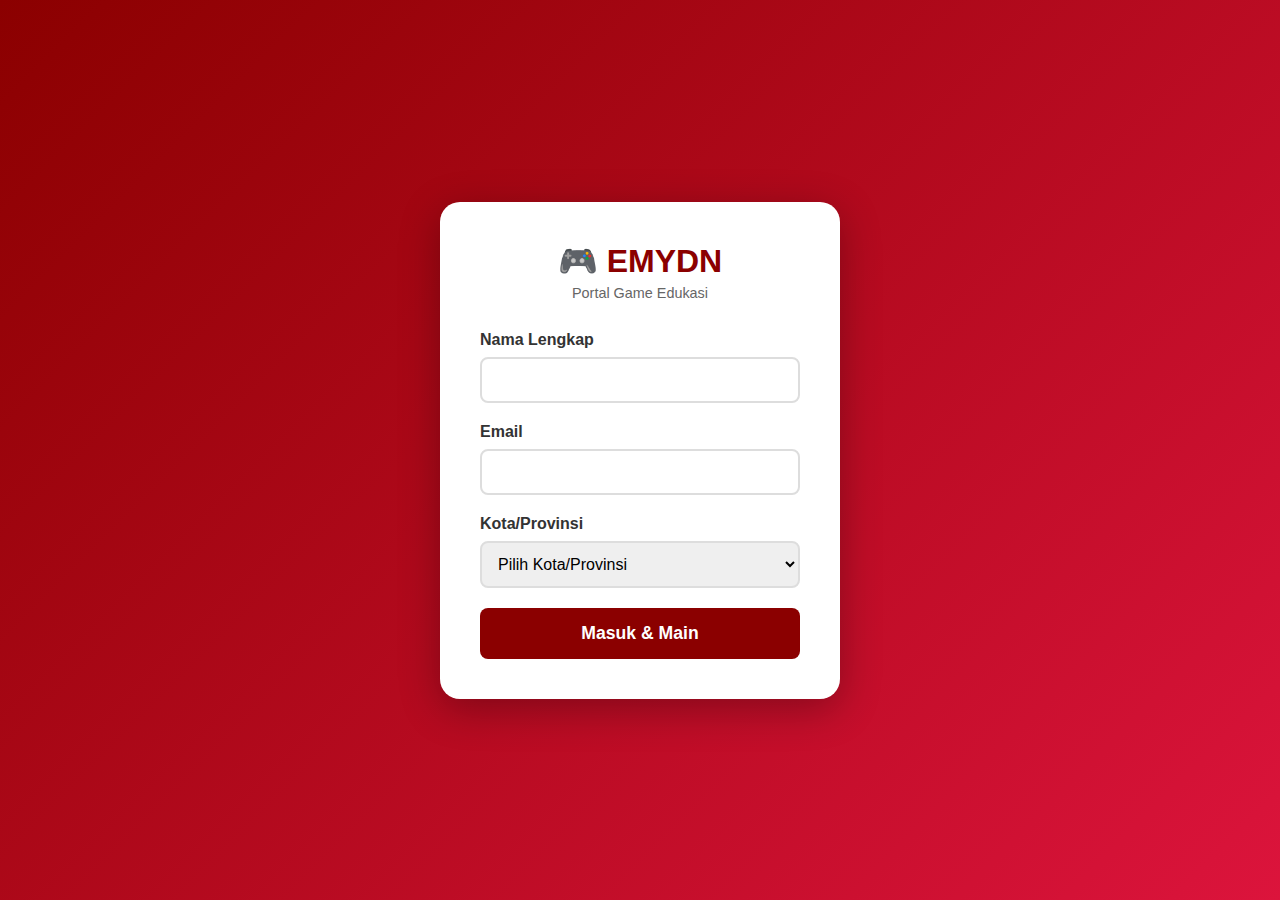
<file: emydn-games/index.html>
<!DOCTYPE html>
<html lang="id">
<head>
    <meta charset="UTF-8">
    <meta name="viewport" content="width=device-width, initial-scale=1.0">
    <meta name="description" content="Masuk ke EMYDN EduGames: main game edukasi seperti Tebak Kata, Susun Huruf, dan Tebak Lokasi. Gratis dan ramah anak.">
    <meta name="robots" content="index, follow">
    <meta name="keywords" content="Game Edukasi, EMYDN Games, Tebak Kata, Susun Huruf, Tebak Lokasi, permainan edukasi, game pendidikan, bermain sambil belajar">
    <link rel="canonical" href="https://www.emydngroup.my.id/emydn-games/">
    <meta property="og:type" content="website">
    <meta property="og:title" content="Login - EMYDN EduGames">
    <meta property="og:description" content="Masuk dan mulai main game edukasi EMYDN: Tebak Kata, Susun Huruf, Tebak Lokasi.">
    <meta property="og:url" content="https://www.emydngroup.my.id/emydn-games/">
    <meta property="og:image" content="https://images.unsplash.com/photo-1550745165-9bc0b252726f?w=1200&q=80">
    <meta name="twitter:card" content="summary_large_image">
    <meta name="twitter:title" content="Login - EMYDN EduGames">
    <meta name="twitter:description" content="Masuk dan mulai main game edukasi EMYDN: Tebak Kata, Susun Huruf, Tebak Lokasi.">
    <meta name="twitter:image" content="https://images.unsplash.com/photo-1550745165-9bc0b252726f?w=1200&q=80">
    <script type="application/ld+json">
    {
      "@context": "https://schema.org",
      "@type": "WebSite",
      "name": "EMYDN EduGames",
      "url": "https://www.emydngroup.my.id/emydn-games/"
    }
    </script>
    <title>Login - Emydn EduGames</title>
    <style>
        * {
            margin: 0;
            padding: 0;
            box-sizing: border-box;
        }
        body {
            font-family: 'Segoe UI', Tahoma, Geneva, Verdana, sans-serif;
            background: linear-gradient(135deg, #8B0000, #DC143C);
            min-height: 100vh;
            display: flex;
            justify-content: center;
            align-items: center;
            padding: 20px;
        }
        .container {
            background: white;
            padding: 40px;
            border-radius: 20px;
            box-shadow: 0 10px 40px rgba(0,0,0,0.3);
            max-width: 400px;
            width: 100%;
        }
        .logo {
            text-align: center;
            margin-bottom: 30px;
        }
        .logo h1 {
            color: #8B0000;
            font-size: 2em;
            margin-bottom: 5px;
        }
        .logo p {
            color: #666;
            font-size: 0.9em;
        }
        .form-group {
            margin-bottom: 20px;
        }
        label {
            display: block;
            margin-bottom: 8px;
            color: #333;
            font-weight: 600;
        }
        input, select {
            width: 100%;
            padding: 12px;
            border: 2px solid #ddd;
            border-radius: 8px;
            font-size: 1em;
            transition: border 0.3s;
        }
        input:focus, select:focus {
            outline: none;
            border-color: #8B0000;
        }
        .btn {
            width: 100%;
            padding: 15px;
            background: #8B0000;
            color: white;
            border: none;
            border-radius: 8px;
            font-size: 1.1em;
            font-weight: 600;
            cursor: pointer;
            transition: background 0.3s;
        }
        .btn:hover {
            background: #DC143C;
        }
        .error {
            color: #DC143C;
            font-size: 0.85em;
            margin-top: 5px;
            display: none;
        }
    </style>
</head>
<body>
    <div class="container">
        <div class="logo">
            <h1>🎮 EMYDN</h1>
            <p>Portal Game Edukasi</p>
        </div>
        <form id="loginForm">
            <div class="form-group">
                <label for="nama">Nama Lengkap</label>
                <input type="text" id="nama" required>
                <span class="error" id="namaError">Nama harus diisi</span>
            </div>
            <div class="form-group">
                <label for="email">Email</label>
                <input type="email" id="email" required>
                <span class="error" id="emailError">Email tidak valid</span>
            </div>
            <div class="form-group">
                <label for="kota">Kota/Provinsi</label>
                <select id="kota" required>
                    <option value="">Pilih Kota/Provinsi</option>
                    <option value="Jakarta Raya">Jakarta Raya</option>
                    <option value="Jawa Barat">Jawa Barat</option>
                    <option value="Jawa Tengah">Jawa Tengah</option>
                    <option value="Jawa Timur">Jawa Timur</option>
                    <option value="Banten">Banten</option>
                    <option value="Yogyakarta">Yogyakarta</option>
                    <option value="Bali">Bali</option>
                    <option value="Sumatera Utara">Sumatera Utara</option>
                    <option value="Sumatera Barat">Sumatera Barat</option>
                    <option value="Sumatera Selatan">Sumatera Selatan</option>
                    <option value="Kalimantan Timur">Kalimantan Timur</option>
                    <option value="Sulawesi Selatan">Sulawesi Selatan</option>
                </select>
                <span class="error" id="kotaError">Kota harus dipilih</span>
            </div>
            <button type="submit" class="btn">Masuk & Main</button>
        </form>
    </div>

    <script>
        // Inisialisasi data soal jika belum ada
        if (!localStorage.getItem('soalTebakKata')) {
            const soalTebakKata = [
                { clue: "Ibukota Indonesia", answer: "Jakarta", level: "mudah" },
                { clue: "Lambang negara Indonesia", answer: "Garuda", level: "mudah" },
                { clue: "Presiden pertama Indonesia", answer: "Soekarno", level: "mudah" },
                { clue: "Bahasa pemrograman untuk web", answer: "JavaScript", level: "sedang" },
                { clue: "Planet terdekat dengan matahari", answer: "Merkurius", level: "sedang" },
                { clue: "Hewan tercepat di darat", answer: "Cheetah", level: "sedang" },
                { clue: "Sungai terpanjang di dunia", answer: "Amazon", level: "sulit" },
                { clue: "Penemu lampu pijar", answer: "Edison", level: "sulit" },
                { clue: "Gunung tertinggi di Indonesia", answer: "Puncak Jaya", level: "sulit" },
                { clue: "Ibu kota Jepang", answer: "Tokyo", level: "mudah" },
                { clue: "Alat musik tradisional Jawa Barat", answer: "Angklung", level: "sedang" },
                { clue: "Benua terbesar di dunia", answer: "Asia", level: "mudah" },
                { clue: "Gas yang diperlukan tumbuhan untuk fotosintesis", answer: "Karbondioksida", level: "sulit" },
                { clue: "Penulis novel Laskar Pelangi", answer: "Andrea Hirata", level: "sulit" },
                { clue: "Satelit alami bumi", answer: "Bulan", level: "mudah" },
                { clue: "Ibukota Perancis", answer: "Paris", level: "mudah" },
                { clue: "Pahlawan yang dijuluki Bapak Proklamator", answer: "Soekarno", level: "sedang" },
                { clue: "Organ tubuh yang memompa darah", answer: "Jantung", level: "mudah" },
                { clue: "Mata uang negara Jepang", answer: "Yen", level: "sedang" },
                { clue: "Nama lain untuk burung hantu", answer: "Kukuk", level: "sulit" }
            ];
            localStorage.setItem('soalTebakKata', JSON.stringify(soalTebakKata));
        }

        if (!localStorage.getItem('soalSusunHuruf')) {
            const soalSusunHuruf = [
                { answer: "Merah", level: "mudah" },
                { answer: "Putih", level: "mudah" },
                { answer: "Biru", level: "mudah" },
                { answer: "Kuning", level: "mudah" },
                { answer: "Hijau", level: "mudah" },
                { answer: "Sekolah", level: "sedang" },
                { answer: "Rumah", level: "mudah" },
                { answer: "Komputer", level: "sedang" },
                { answer: "Pendidikan", level: "sulit" },
                { answer: "Keluarga", level: "sedang" },
                { answer: "Pancasila", level: "sulit" },
                { answer: "Merdeka", level: "sedang" },
                { answer: "Prestasi", level: "sulit" },
                { answer: "Teknologi", level: "sulit" },
                { answer: "Budaya", level: "sedang" },
                { answer: "Makanan", level: "sedang" },
                { answer: "Kesehatan", level: "sulit" },
                { answer: "Olahraga", level: "sedang" },
                { answer: "Persahabatan", level: "sulit" },
                { answer: "Kreativitas", level: "sulit" }
            ];
            localStorage.setItem('soalSusunHuruf', JSON.stringify(soalSusunHuruf));
        }

        if (!localStorage.getItem('soalTebakLokasi')) {
            const soalTebakLokasi = [
                { clue: "Ibukota Jawa Barat", options: ["Surabaya", "Bandung", "Medan"], answer: "Bandung", level: "sedang" },
                { clue: "Ibukota Jawa Timur", options: ["Surabaya", "Semarang", "Jakarta"], answer: "Surabaya", level: "sedang" },
                { clue: "Kota Gudeg", options: ["Yogyakarta", "Solo", "Bandung"], answer: "Yogyakarta", level: "mudah" },
                { clue: "Ibukota Sumatera Utara", options: ["Medan", "Padang", "Palembang"], answer: "Medan", level: "mudah" },
                { clue: "Pulau seribu candi", options: ["Jawa", "Bali", "Sumatera"], answer: "Jawa", level: "sedang" },
                { clue: "Provinsi dengan Danau Toba", options: ["Sumatera Utara", "Sumatera Barat", "Riau"], answer: "Sumatera Utara", level: "sedang" },
                { clue: "Kota Pahlawan", options: ["Surabaya", "Bandung", "Jakarta"], answer: "Surabaya", level: "mudah" },
                { clue: "Ibukota Bali", options: ["Denpasar", "Singaraja", "Ubud"], answer: "Denpasar", level: "mudah" },
                { clue: "Kota Paris Van Java", options: ["Bandung", "Jakarta", "Surabaya"], answer: "Bandung", level: "mudah" },
                { clue: "Provinsi dengan Raja Ampat", options: ["Papua Barat", "Maluku", "Sulawesi"], answer: "Papua Barat", level: "sulit" },
                { clue: "Ibukota Sulawesi Selatan", options: ["Makassar", "Manado", "Palu"], answer: "Makassar", level: "sedang" },
                { clue: "Kota tempat Candi Borobudur", options: ["Magelang", "Yogyakarta", "Solo"], answer: "Magelang", level: "sulit" },
                { clue: "Ibukota Kalimantan Timur", options: ["Samarinda", "Balikpapan", "Pontianak"], answer: "Samarinda", level: "sulit" },
                { clue: "Provinsi dengan Danau Maninjau", options: ["Sumatera Barat", "Sumatera Utara", "Jambi"], answer: "Sumatera Barat", level: "sulit" },
                { clue: "Kota Kembang", options: ["Bandung", "Malang", "Bogor"], answer: "Bandung", level: "mudah" },
                { clue: "Ibukota Lampung", options: ["Bandar Lampung", "Metro", "Pringsewu"], answer: "Bandar Lampung", level: "sedang" },
                { clue: "Pulau dengan Komodo", options: ["Nusa Tenggara Timur", "Bali", "Sulawesi"], answer: "Nusa Tenggara Timur", level: "sulit" },
                { clue: "Ibukota Aceh", options: ["Banda Aceh", "Lhokseumawe", "Sabang"], answer: "Banda Aceh", level: "sedang" },
                { clue: "Kota Apel", options: ["Malang", "Batu", "Kediri"], answer: "Malang", level: "sedang" },
                { clue: "Provinsi paling timur Indonesia", options: ["Papua", "Maluku", "Sulawesi"], answer: "Papua", level: "sedang" }
            ];
            localStorage.setItem('soalTebakLokasi', JSON.stringify(soalTebakLokasi));
        }

        // Cek dan reset mingguan (setiap Sabtu)
        const today = new Date();
        const lastReset = localStorage.getItem('lastWeeklyReset');
        if (!lastReset || isNewWeek(new Date(lastReset), today)) {
            localStorage.setItem('lastWeeklyReset', today.toISOString());
        }

        // Cek dan reset bulanan leaderboard
        const lastMonthlyReset = localStorage.getItem('lastMonthlyReset');
        if (!lastMonthlyReset || isNewMonth(new Date(lastMonthlyReset), today)) {
            localStorage.removeItem('leaderboard');
            localStorage.setItem('lastMonthlyReset', today.toISOString());
        }

        function isNewWeek(lastDate, currentDate) {
            const daysSince = Math.floor((currentDate - lastDate) / (1000 * 60 * 60 * 24));
            return daysSince >= 7;
        }

        function isNewMonth(lastDate, currentDate) {
            return lastDate.getMonth() !== currentDate.getMonth() || 
                   lastDate.getFullYear() !== currentDate.getFullYear();
        }

        document.getElementById('loginForm').addEventListener('submit', function(e) {
            e.preventDefault();
            
            const nama = document.getElementById('nama').value.trim();
            const email = document.getElementById('email').value.trim();
            const kota = document.getElementById('kota').value;

            if (!nama || !email || !kota) {
                alert('Semua field harus diisi!');
                return;
            }

            const userData = { nama, email, kota };
            localStorage.setItem('currentUser', JSON.stringify(userData));
            
            window.location.href = 'menu.html';
        });
    </script>
</body>
</html>
</file>
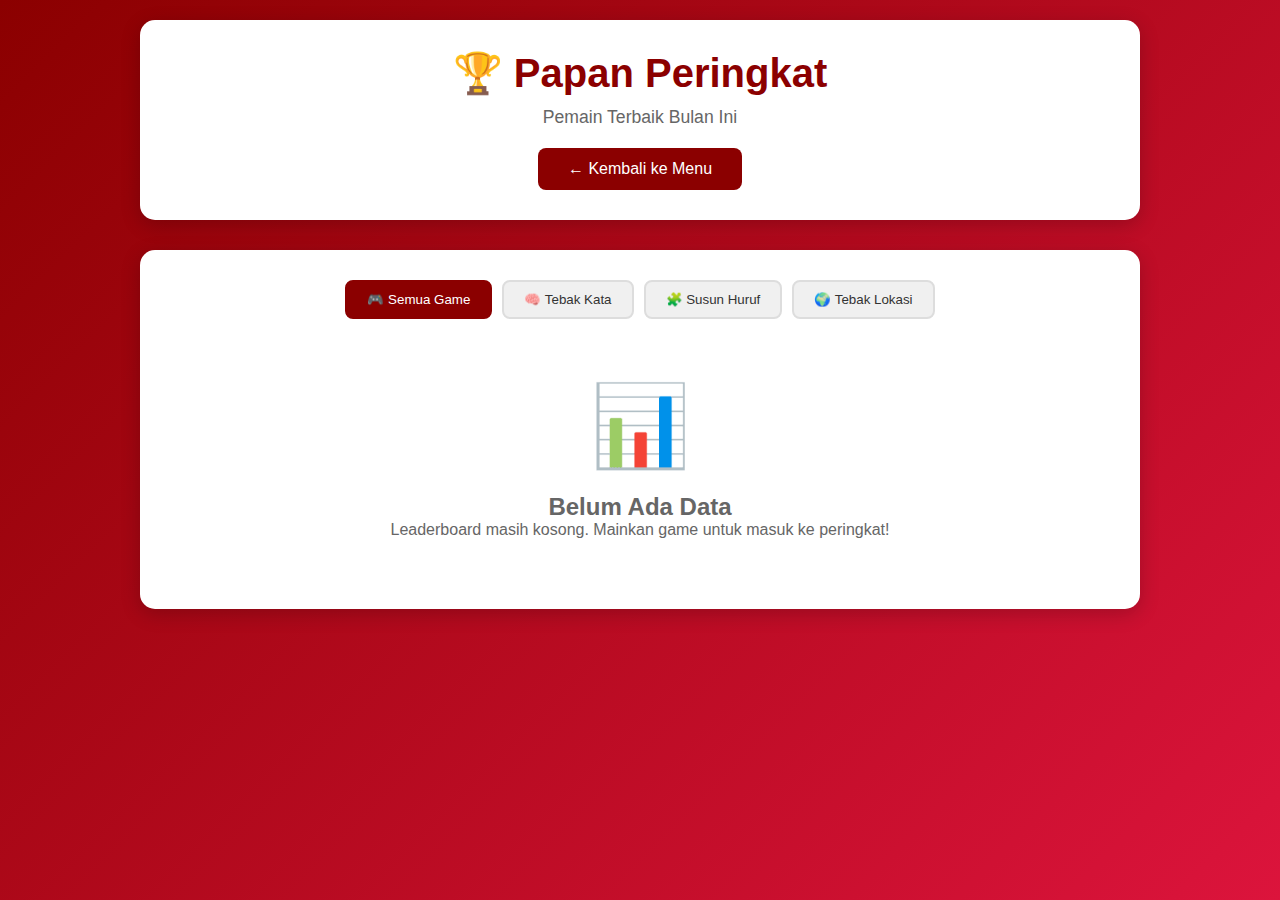
<file: emydn-games/leaderboard.html>
<!DOCTYPE html>
<html lang="id">
<head>
    <meta charset="UTF-8">
    <meta name="viewport" content="width=device-width, initial-scale=1.0">
    <meta name="description" content="Papan Peringkat EMYDN: lihat peringkat pemain terbaik untuk Tebak Kata, Susun Huruf, dan Tebak Lokasi.">
    <meta name="robots" content="index, follow">
    <meta name="keywords" content="leaderboard, papan peringkat, peringkat game, skor terbaik, EMYDN games">
    <link rel="canonical" href="https://yogidiki.github.io/emydn_portal/emydn-games/leaderboard.html">
    <meta property="og:type" content="website">
    <meta property="og:title" content="Leaderboard - EMYDN EduGames">
    <meta property="og:description" content="Lihat pemain terbaik EMYDN EduGames.">
    <meta property="og:url" content="https://yogidiki.github.io/emydn_portal/emydn-games/leaderboard.html">
    <meta property="og:image" content="https://images.unsplash.com/photo-1550745165-9bc0b252726f?w=1200&q=80">
    <meta name="twitter:card" content="summary_large_image">
    <meta name="twitter:title" content="Leaderboard - EMYDN EduGames">
    <meta name="twitter:description" content="Lihat pemain terbaik EMYDN EduGames.">
    <meta name="twitter:image" content="https://images.unsplash.com/photo-1550745165-9bc0b252726f?w=1200&q=80">
    <script type="application/ld+json">
    {
      "@context": "https://schema.org",
      "@type": "CollectionPage",
      "name": "Leaderboard EMYDN",
      "url": "https://yogidiki.github.io/emydn_portal/emydn-games/leaderboard.html"
    }
    </script>
    <title>Leaderboard - Emydn EduGames</title>
    <style>
        * {
            margin: 0;
            padding: 0;
            box-sizing: border-box;
        }
        body {
            font-family: 'Segoe UI', Tahoma, Geneva, Verdana, sans-serif;
            background: linear-gradient(135deg, #8B0000, #DC143C);
            min-height: 100vh;
            padding: 20px;
        }
        .container {
            max-width: 1000px;
            margin: 0 auto;
        }
        .header {
            background: white;
            padding: 30px;
            border-radius: 15px;
            margin-bottom: 30px;
            box-shadow: 0 5px 20px rgba(0,0,0,0.2);
            text-align: center;
        }
        .header h1 {
            color: #8B0000;
            font-size: 2.5em;
            margin-bottom: 10px;
        }
        .header p {
            color: #666;
            font-size: 1.1em;
        }
        .back-btn {
            display: inline-block;
            padding: 12px 30px;
            background: #8B0000;
            color: white;
            border: none;
            border-radius: 8px;
            cursor: pointer;
            text-decoration: none;
            margin-top: 20px;
            transition: background 0.3s;
        }
        .back-btn:hover {
            background: #DC143C;
        }
        .leaderboard-card {
            background: white;
            padding: 30px;
            border-radius: 15px;
            box-shadow: 0 5px 20px rgba(0,0,0,0.2);
            margin-bottom: 20px;
        }
        .filter-buttons {
            display: flex;
            gap: 10px;
            margin-bottom: 20px;
            flex-wrap: wrap;
            justify-content: center;
        }
        .filter-btn {
            padding: 10px 20px;
            background: #f0f0f0;
            border: 2px solid #ddd;
            border-radius: 8px;
            cursor: pointer;
            transition: all 0.3s;
            color: #333;
        }
        .filter-btn:hover {
            background: #e0e0e0;
        }
        .filter-btn.active {
            background: #8B0000;
            color: white;
            border-color: #8B0000;
        }
        .leaderboard-table {
            width: 100%;
            border-collapse: collapse;
            overflow-x: auto;
            display: block;
        }
        .leaderboard-table table {
            width: 100%;
        }
        .leaderboard-table th {
            background: #8B0000;
            color: white;
            padding: 15px;
            text-align: left;
            font-size: 1.1em;
        }
        .leaderboard-table td {
            padding: 15px;
            border-bottom: 1px solid #eee;
            color: #333;
        }
        .leaderboard-table tr:hover {
            background: #f8f8f8;
        }
        .rank {
            font-weight: bold;
            font-size: 1.2em;
            color: #8B0000;
        }
        .rank-1 {
            color: #FFD700;
        }
        .rank-2 {
            color: #C0C0C0;
        }
        .rank-3 {
            color: #CD7F32;
        }
        .game-badge {
            display: inline-block;
            padding: 5px 10px;
            background: #f0f0f0;
            border-radius: 5px;
            font-size: 0.9em;
            color: #666;
        }
        .game-badge.tebak-kata {
            background: #FFE5E5;
            color: #8B0000;
        }
        .game-badge.susun-huruf {
            background: #E5F5FF;
            color: #0066CC;
        }
        .game-badge.tebak-lokasi {
            background: #E5FFE5;
            color: #006600;
        }
        .empty-state {
            text-align: center;
            padding: 40px;
            color: #666;
        }
        .empty-state-icon {
            font-size: 5em;
            margin-bottom: 20px;
        }
        .score-highlight {
            font-weight: bold;
            color: #8B0000;
            font-size: 1.1em;
        }
        @media (max-width: 768px) {
            .leaderboard-table {
                font-size: 0.9em;
            }
            .leaderboard-table th,
            .leaderboard-table td {
                padding: 10px 5px;
            }
            .header h1 {
                font-size: 1.8em;
            }
        }
    </style>
</head>
<body>
    <div class="container">
        <div class="header">
            <h1>🏆 Papan Peringkat</h1>
            <p>Pemain Terbaik Bulan Ini</p>
            <a href="menu.html" class="back-btn">← Kembali ke Menu</a>
        </div>

        <div class="leaderboard-card">
            <div class="filter-buttons">
                <button class="filter-btn active" onclick="filterGame('all')">🎮 Semua Game</button>
                <button class="filter-btn" onclick="filterGame('Tebak Kata')">🧠 Tebak Kata</button>
                <button class="filter-btn" onclick="filterGame('Susun Huruf')">🧩 Susun Huruf</button>
                <button class="filter-btn" onclick="filterGame('Tebak Lokasi')">🌍 Tebak Lokasi</button>
            </div>

            <div class="leaderboard-table" id="leaderboardTable">
                <!-- Table will be loaded here -->
            </div>
        </div>
    </div>

    <script>
        let allData = [];
        let currentFilter = 'all';

        function loadLeaderboard() {
            const leaderboard = JSON.parse(localStorage.getItem('leaderboard')) || [];
            
            if (leaderboard.length === 0) {
                displayEmptyState();
                return;
            }

            // Sort by score (descending)
            allData = leaderboard.sort((a, b) => b.score - a.score);
            displayLeaderboard(allData);
        }

        function displayEmptyState() {
            const container = document.getElementById('leaderboardTable');
            container.innerHTML = `
                <div class="empty-state">
                    <div class="empty-state-icon">📊</div>
                    <h2>Belum Ada Data</h2>
                    <p>Leaderboard masih kosong. Mainkan game untuk masuk ke peringkat!</p>
                </div>
            `;
        }

        function displayLeaderboard(data) {
            const container = document.getElementById('leaderboardTable');
            
            if (data.length === 0) {
                container.innerHTML = `
                    <div class="empty-state">
                        <div class="empty-state-icon">🔍</div>
                        <h2>Tidak Ada Data</h2>
                        <p>Belum ada pemain untuk filter ini.</p>
                    </div>
                `;
                return;
            }

            let tableHTML = `
                <table>
                    <thead>
                        <tr>
                            <th>Rank</th>
                            <th>Nama</th>
                            <th>Kota/Provinsi</th>
                            <th>Game</th>
                            <th>Skor</th>
                        </tr>
                    </thead>
                    <tbody>
            `;

            data.forEach((player, index) => {
                const rank = index + 1;
                let rankClass = 'rank';
                if (rank === 1) rankClass += ' rank-1';
                else if (rank === 2) rankClass += ' rank-2';
                else if (rank === 3) rankClass += ' rank-3';

                let gameClass = '';
                if (player.game === 'Tebak Kata') gameClass = 'tebak-kata';
                else if (player.game === 'Susun Huruf') gameClass = 'susun-huruf';
                else if (player.game === 'Tebak Lokasi') gameClass = 'tebak-lokasi';

                let rankIcon = '';
                if (rank === 1) rankIcon = '🥇';
                else if (rank === 2) rankIcon = '🥈';
                else if (rank === 3) rankIcon = '🥉';

                tableHTML += `
                    <tr>
                        <td><span class="${rankClass}">${rankIcon} ${rank}</span></td>
                        <td><strong>${player.nama}</strong></td>
                        <td>📍 ${player.kota}</td>
                        <td><span class="game-badge ${gameClass}">${player.game}</span></td>
                        <td><span class="score-highlight">${player.score}</span></td>
                    </tr>
                `;
            });

            tableHTML += `
                    </tbody>
                </table>
            `;

            container.innerHTML = tableHTML;
        }

        function filterGame(gameType) {
            currentFilter = gameType;
            
            // Update active button
            document.querySelectorAll('.filter-btn').forEach(btn => {
                btn.classList.remove('active');
            });
            event.target.classList.add('active');

            // Filter data
            let filteredData = allData;
            if (gameType !== 'all') {
                filteredData = allData.filter(player => player.game === gameType);
            }

            displayLeaderboard(filteredData);
        }

        // Load leaderboard on page load
        loadLeaderboard();
    </script>
</body>
</html>
</file>
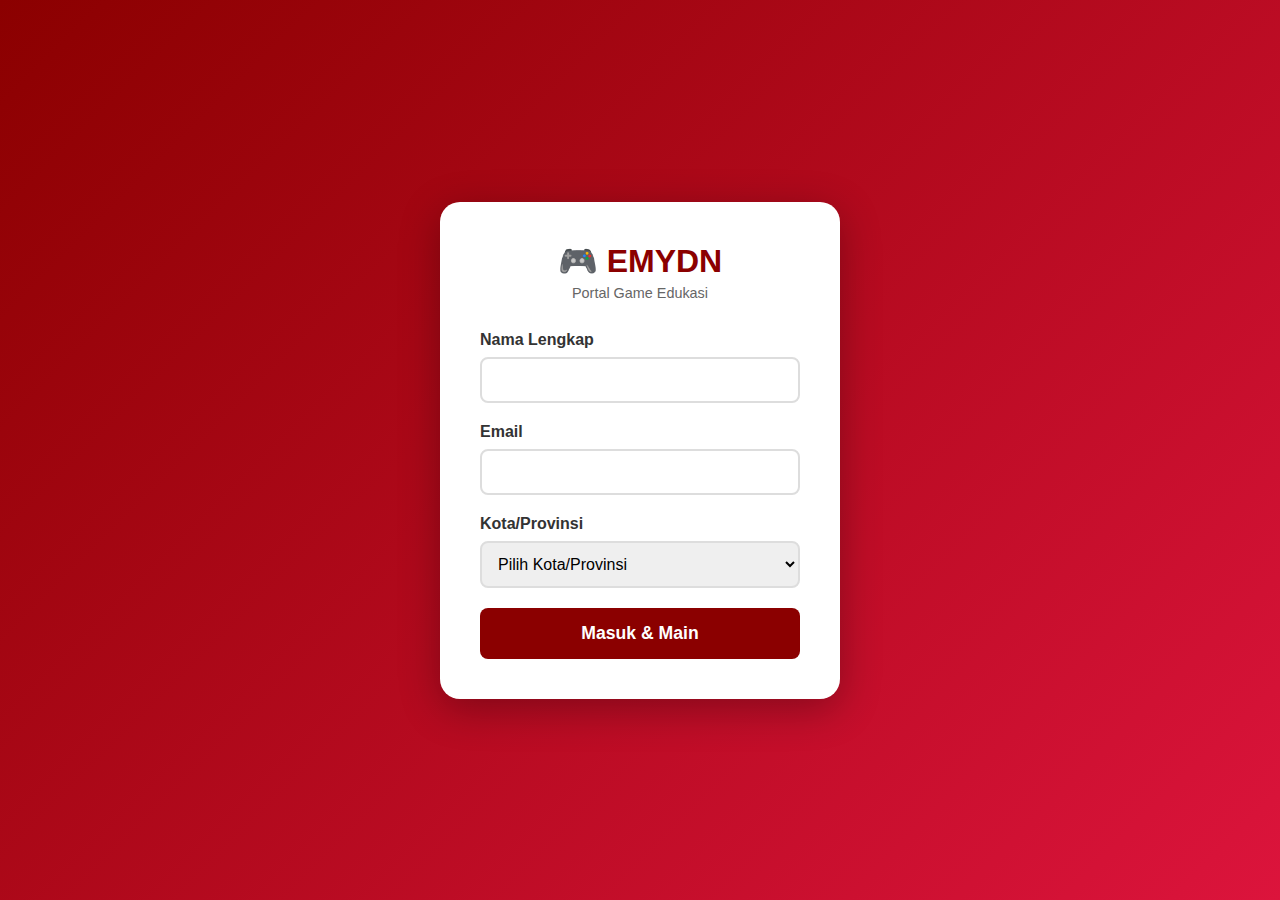
<file: emydn-games/menu.html>
<!DOCTYPE html>
<html lang="id">
<head>
    <meta charset="UTF-8">
    <meta name="viewport" content="width=device-width, initial-scale=1.0">
    <title>Menu - Emydn EduGames</title>
    <style>
        /* [CSS LAMA ANDA DI SINI, TIDAK ADA PERUBAHAN] */
        * {
            margin: 0;
            padding: 0;
            box-sizing: border-box;
        }
        body {
            font-family: 'Segoe UI', Tahoma, Geneva, Verdana, sans-serif;
            background: linear-gradient(135deg, #8B0000, #DC143C);
            min-height: 100vh;
            padding: 20px;
        }
        .header {
            background: white;
            padding: 20px;
            border-radius: 15px;
            margin-bottom: 30px;
            box-shadow: 0 5px 20px rgba(0,0,0,0.2);
            display: flex;
            justify-content: space-between;
            align-items: center;
            flex-wrap: wrap;
        }
        .user-info {
            color: #8B0000;
        }
        .user-info h2 {
            font-size: 1.5em;
        }
        .user-info p {
            color: #666;
            margin-top: 5px;
        }
        .logout-btn {
            padding: 10px 20px;
            background: #8B0000;
            color: white;
            border: none;
            border-radius: 8px;
            cursor: pointer;
            font-size: 1em;
            transition: background 0.3s;
        }
        .logout-btn:hover {
            background: #DC143C;
        }
        .container {
            max-width: 1200px;
            margin: 0 auto;
        }
        .games-grid {
            display: grid;
            grid-template-columns: repeat(auto-fit, minmax(280px, 1fr));
            gap: 25px;
            margin-bottom: 30px;
        }
        .game-card {
            background: white;
            padding: 30px;
            border-radius: 15px;
            box-shadow: 0 5px 20px rgba(0,0,0,0.2);
            text-align: center;
            cursor: pointer;
            transition: transform 0.3s, box-shadow 0.3s;
        }
        .game-card:hover {
            transform: translateY(-10px);
            box-shadow: 0 10px 30px rgba(0,0,0,0.3);
        }
        .game-icon {
            font-size: 4em;
            margin-bottom: 15px;
        }
        .game-card h3 {
            color: #8B0000;
            font-size: 1.5em;
            margin-bottom: 10px;
        }
        .game-card p {
            color: #666;
            margin-bottom: 20px;
        }
        .play-btn {
            padding: 12px 30px;
            background: #8B0000;
            color: white;
            border: none;
            border-radius: 8px;
            font-size: 1em;
            cursor: pointer;
            transition: background 0.3s;
            width: 100%;
        }
        .play-btn:hover {
            background: #DC143C;
        }
        .leaderboard-section {
            background: white;
            padding: 30px;
            border-radius: 15px;
            box-shadow: 0 5px 20px rgba(0,0,0,0.2);
            text-align: center;
        }
        .leaderboard-section h2 {
            color: #8B0000;
            margin-bottom: 15px;
        }
        .view-leaderboard-btn {
            padding: 15px 40px;
            background: #8B0000;
            color: white;
            border: none;
            border-radius: 8px;
            font-size: 1.1em;
            cursor: pointer;
            transition: background 0.3s;
        }
        .view-leaderboard-btn:hover {
            background: #DC143C;
        }
        @media (max-width: 768px) {
            .header {
                flex-direction: column;
                gap: 15px;
                text-align: center;
            }
            .games-grid {
                grid-template-columns: 1fr;
            }
        }
    </style>
</head>
<body>
    <div class="container">
        <div class="header">
            <div class="user-info">
                <h2>🎮 Selamat Datang, <span id="userName"></span>!</h2>
                <p>📍 <span id="userCity"></span></p>
            </div>
            <button class="logout-btn" onclick="logout()">Keluar</button>
        </div>

        <div class="games-grid">
            <div class="game-card" onclick="playGame('emydn-match.html')">
                <div class="game-icon">🃏</div>
                <h3>Emydn Match</h3>
                <p>Uji daya ingatmu dengan mencocokkan pasangan kartu yang sama!</p>
                <button class="play-btn">Main Sekarang</button>
            </div>

            <div class="game-card" onclick="playGame('color-game.html')">
                <div class="game-icon">🎨</div>
                <h3>Permainan Warna</h3>
                <p>Uji kecepatan kognitifmu! Fokus pada warna tinta, bukan teksnya.</p>
                <button class="play-btn">Main Sekarang</button>
            </div>

            <div class="game-card" onclick="playGame('simon-says.html')">
                <div class="game-icon">💡</div>
                <h3>Ikuti Pola</h3>
                <p>Uji daya ingatmu! Hafalkan dan ulangi urutan cahaya yang menyala.</p>
                <button class="play-btn">Main Sekarang</button>
            </div>
            
            <div class="game-card" onclick="playGame('tebak-kata.html')">
                <div class="game-icon">🧠</div>
                <h3>Tebak Kata</h3>
                <p>Tebak kata dari petunjuk yang diberikan. Asah kemampuan berpikirmu!</p>
                <button class="play-btn">Main Sekarang</button>
            </div>

            <div class="game-card" onclick="playGame('susun-huruf.html')">
                <div class="game-icon">🧩</div>
                <h3>Susun Huruf</h3>
                <p>Susun huruf yang acak menjadi kata yang benar. Uji konsentrasimu!</p>
                <button class="play-btn">Main Sekarang</button>
            </div>

            <div class="game-card" onclick="playGame('tebak-lokasi.html')">
                <div class="game-icon">🌍</div>
                <h3>Tebak Lokasi</h3>
                <p>Tebak lokasi di Indonesia dari petunjuk. Kenali Nusantara!</p>
                <button class="play-btn">Main Sekarang</button>
            </div>

            <!-- ✅ GAME BARU: TETRIS -->
            <div class="game-card" onclick="playGame('tetris.html')">
                <div class="game-icon">🎲</div>
                <h3>Tetris</h3>
                <p>Susun balok jatuh agar membentuk garis penuh. Latih fokus dan refleksmu!</p>
                <button class="play-btn">Main Sekarang</button>
            </div>
        </div>

        <div class="leaderboard-section">
            <h2>🏆 Papan Peringkat</h2>
            <p style="color: #666; margin-bottom: 20px;">Lihat siapa pemain terbaik bulan ini!</p>
            <button class="view-leaderboard-btn" onclick="viewLeaderboard()">Lihat Peringkat</button>
        </div>
    </div>

    <script>
        // Cek login
        const currentUser = JSON.parse(localStorage.getItem('currentUser'));
        if (!currentUser) {
            window.location.href = 'index.html';
        } else {
            document.getElementById('userName').textContent = currentUser.nama;
            document.getElementById('userCity').textContent = currentUser.kota;
        }

        function playGame(gameUrl) {
            window.location.href = gameUrl;
        }

        function viewLeaderboard() {
            window.location.href = 'leaderboard.html';
        }

        function logout() {
            if (confirm('Yakin ingin keluar?')) {
                localStorage.removeItem('currentUser');
                window.location.href = 'index.html';
            }
        }
    </script>
</body>
</html>
</file>
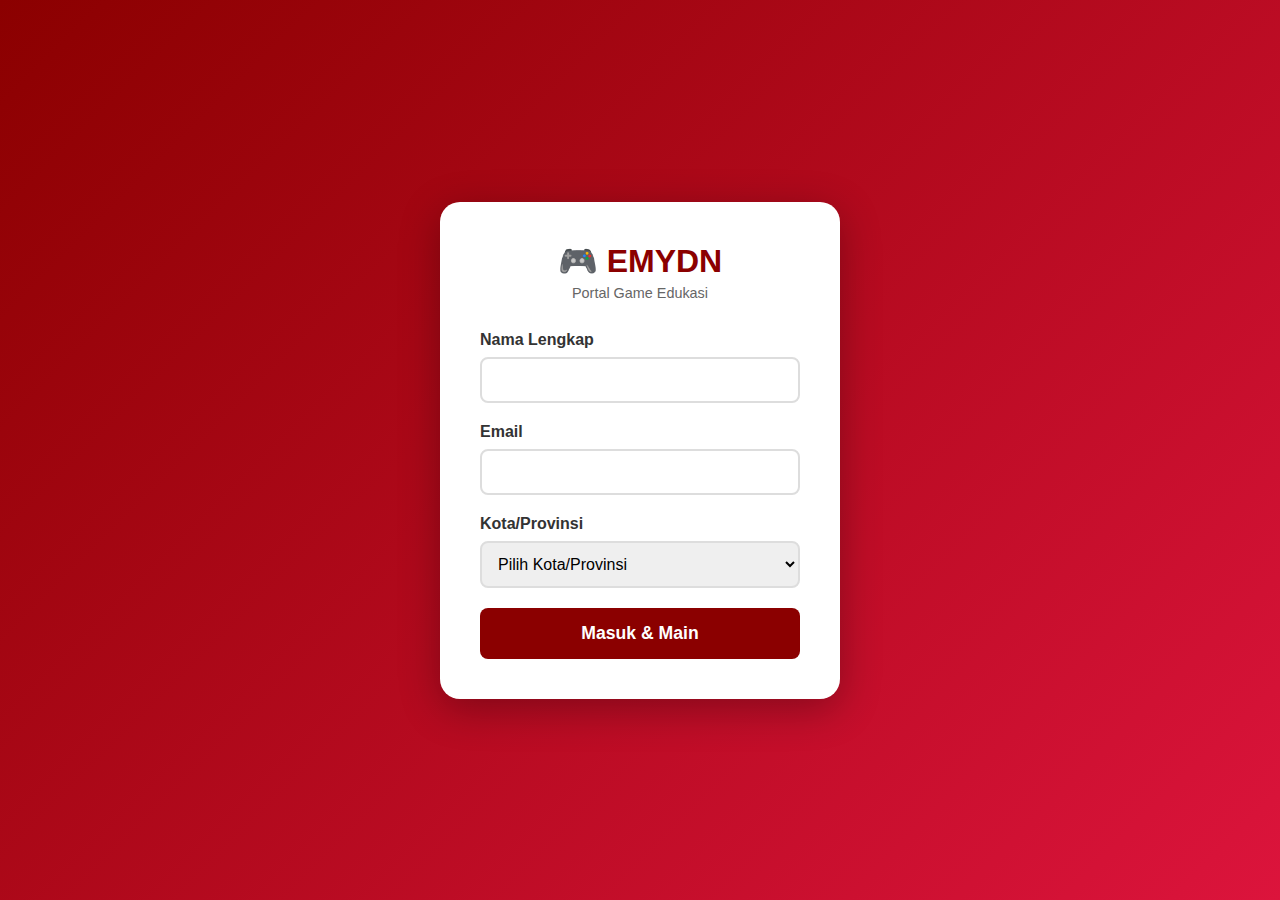
<file: emydn-games/tebak-kata.html>
<!DOCTYPE html>
<html lang="id">
<head>
    <meta charset="UTF-8">
    <meta name="viewport" content="width=device-width, initial-scale=1.0">
    <meta name="description" content="Tebak Kata: asah kemampuan berpikir dari petunjuk kata. Game edukasi online gratis dari EMYDN.">
    <meta name="robots" content="index, follow">
    <meta name="keywords" content="tebak kata, game tebak kata, permainan kata, permainan edukasi, game pendidikan, EMYDN, EMYDN Games, tebak kata online, asah otak, word game">
    <link rel="canonical" href="https://www.emydngroup.my.id/emydn-games/tebak-kata.html">
    <meta property="og:type" content="website">
    <meta property="og:title" content="Tebak Kata - EMYDN EduGames">
    <meta property="og:description" content="Tebak Kata: game edukasi untuk melatih logika dan kosa kata.">
    <meta property="og:url" content="https://www.emydngroup.my.id/emydn-games/tebak-kata.html">
    <meta property="og:image" content="https://images.unsplash.com/photo-1550745165-9bc0b252726f?w=1200&q=80">
    <meta name="twitter:card" content="summary_large_image">
    <meta name="twitter:title" content="Tebak Kata - EMYDN EduGames">
    <meta name="twitter:description" content="Tebak Kata: game edukasi untuk melatih logika dan kosa kata.">
    <meta name="twitter:image" content="https://images.unsplash.com/photo-1550745165-9bc0b252726f?w=1200&q=80">
    <script type="application/ld+json">
    {
      "@context": "https://schema.org",
      "@type": "SoftwareApplication",
      "name": "Tebak Kata - EMYDN EduGames",
      "applicationCategory": "EducationalGame",
      "operatingSystem": "Web",
      "genre": ["Educational","Word"],
      "offers": {"@type": "Offer", "price": "0", "priceCurrency": "IDR"},
      "url": "https://www.emydngroup.my.id/emydn-games/tebak-kata.html"
    }
    </script>
    <title>Tebak Kata - Emydn EduGames</title>
    <style>
        * {
            margin: 0;
            padding: 0;
            box-sizing: border-box;
        }
        body {
            font-family: 'Segoe UI', Tahoma, Geneva, Verdana, sans-serif;
            background: linear-gradient(135deg, #8B0000, #DC143C);
            min-height: 100vh;
            padding: 20px;
        }
        .container {
            max-width: 800px;
            margin: 0 auto;
        }
        .header {
            background: white;
            padding: 20px;
            border-radius: 15px;
            margin-bottom: 20px;
            box-shadow: 0 5px 20px rgba(0,0,0,0.2);
            display: flex;
            justify-content: space-between;
            align-items: center;
            flex-wrap: wrap;
        }
        .score-info {
            color: #8B0000;
            font-size: 1.2em;
            font-weight: bold;
        }
        .back-btn {
            padding: 10px 20px;
            background: #8B0000;
            color: white;
            border: none;
            border-radius: 8px;
            cursor: pointer;
            text-decoration: none;
            display: inline-block;
        }
        .game-area {
            background: white;
            padding: 40px;
            border-radius: 15px;
            box-shadow: 0 5px 20px rgba(0,0,0,0.2);
            text-align: center;
        }
        .game-title {
            color: #8B0000;
            font-size: 2em;
            margin-bottom: 10px;
        }
        .question-number {
            color: #666;
            margin-bottom: 20px;
        }
        .timer-container {
            margin-bottom: 20px;
        }
        .timer {
            font-size: 2em;
            color: #8B0000;
            font-weight: bold;
            margin-bottom: 10px;
        }
        .progress-bar {
            width: 100%;
            height: 10px;
            background: #f0f0f0;
            border-radius: 5px;
            overflow: hidden;
        }
        .progress-fill {
            height: 100%;
            background: #8B0000;
            transition: width 1s linear;
        }
        .clue-box {
            background: #f8f8f8;
            padding: 30px;
            border-radius: 10px;
            margin: 30px 0;
            font-size: 1.3em;
            color: #333;
            border: 3px dashed #8B0000;
        }
        .answer-input {
            width: 100%;
            padding: 15px;
            font-size: 1.2em;
            border: 2px solid #ddd;
            border-radius: 8px;
            text-align: center;
            margin-bottom: 20px;
        }
        .answer-input:focus {
            outline: none;
            border-color: #8B0000;
        }
        .submit-btn {
            padding: 15px 50px;
            background: #8B0000;
            color: white;
            border: none;
            border-radius: 8px;
            font-size: 1.2em;
            cursor: pointer;
            transition: background 0.3s;
        }
        .submit-btn:hover {
            background: #DC143C;
        }
        .submit-btn:disabled {
            background: #ccc;
            cursor: not-allowed;
        }
        .result-modal {
            display: none;
            position: fixed;
            top: 0;
            left: 0;
            width: 100%;
            height: 100%;
            background: rgba(0,0,0,0.7);
            justify-content: center;
            align-items: center;
            z-index: 1000;
        }
        .modal-content {
            background: white;
            padding: 40px;
            border-radius: 15px;
            text-align: center;
            max-width: 400px;
            width: 90%;
        }
        .modal-icon {
            font-size: 5em;
            margin-bottom: 20px;
        }
        .modal-title {
            font-size: 2em;
            margin-bottom: 10px;
            color: #8B0000;
        }
        .modal-text {
            color: #666;
            margin-bottom: 20px;
            font-size: 1.1em;
        }
        .modal-btn {
            padding: 12px 30px;
            background: #8B0000;
            color: white;
            border: none;
            border-radius: 8px;
            font-size: 1em;
            cursor: pointer;
            margin: 5px;
        }
        .final-score {
            background: #f8f8f8;
            padding: 20px;
            border-radius: 10px;
            margin: 20px 0;
        }
        .final-score h3 {
            color: #8B0000;
            margin-bottom: 10px;
        }
        @media (max-width: 768px) {
            .game-area {
                padding: 20px;
            }
            .clue-box {
                padding: 20px;
                font-size: 1.1em;
            }
        }
    </style>
</head>
<body>
    <div class="container">
        <div class="header">
            <div class="score-info">
                🎯 Skor: <span id="score">0</span>
            </div>
            <a href="menu.html" class="back-btn">← Kembali</a>
        </div>

        <div class="game-area">
            <h1 class="game-title">🧠 Tebak Kata</h1>
            <p class="question-number">Soal <span id="questionNum">1</span> dari 20</p>
            
            <div class="timer-container">
                <div class="timer" id="timer">30</div>
                <div class="progress-bar">
                    <div class="progress-fill" id="progressFill"></div>
                </div>
            </div>

            <div class="clue-box" id="clueBox">
                Memuat soal...
            </div>

            <input type="text" class="answer-input" id="answerInput" placeholder="Ketik jawabanmu di sini...">
            <button class="submit-btn" id="submitBtn" onclick="checkAnswer()">Kirim Jawaban</button>
        </div>
    </div>

    <div class="result-modal" id="resultModal">
        <div class="modal-content">
            <div class="modal-icon" id="modalIcon">✅</div>
            <h2 class="modal-title" id="modalTitle">Benar!</h2>
            <p class="modal-text" id="modalText">Jawaban kamu tepat!</p>
            <button class="modal-btn" onclick="nextQuestion()">Lanjut</button>
        </div>
    </div>

    <div class="result-modal" id="finalModal">
        <div class="modal-content">
            <div class="modal-icon">🎉</div>
            <h2 class="modal-title">Permainan Selesai!</h2>
            <div class="final-score">
                <h3>Skor Akhir</h3>
                <p style="font-size: 2em; color: #8B0000; font-weight: bold;"><span id="finalScore">0</span></p>
                <p style="color: #666;">Jawaban Benar: <span id="correctAnswers">0</span>/20</p>
            </div>
            <button class="modal-btn" onclick="playAgain()">Main Lagi</button>
            <button class="modal-btn" onclick="goToMenu()">Pilih Game Lain</button>
        </div>
    </div>

    <script>
        let currentUser = JSON.parse(localStorage.getItem('currentUser'));
        if (!currentUser) {
            window.location.href = 'index.html';
        }

        let allSoal = JSON.parse(localStorage.getItem('soalTebakKata'));
        let selectedSoal = shuffleArray([...allSoal]).slice(0, 20);
        let currentQuestion = 0;
        let score = 0;
        let correctCount = 0;
        let timer;
        let timeLeft;

        function shuffleArray(array) {
            for (let i = array.length - 1; i > 0; i--) {
                const j = Math.floor(Math.random() * (i + 1));
                [array[i], array[j]] = [array[j], array[i]];
            }
            return array;
        }

        function getTimerByLevel(level) {
            switch(level) {
                case 'mudah': return 30;
                case 'sedang': return 20;
                case 'sulit': return 15;
                default: return 20;
            }
        }

        function loadQuestion() {
            if (currentQuestion >= selectedSoal.length) {
                endGame();
                return;
            }

            const soal = selectedSoal[currentQuestion];
            document.getElementById('questionNum').textContent = currentQuestion + 1;
            document.getElementById('clueBox').textContent = soal.clue;
            document.getElementById('answerInput').value = '';
            document.getElementById('answerInput').focus();
            
            timeLeft = getTimerByLevel(soal.level);
            startTimer();
        }

        function startTimer() {
            clearInterval(timer);
            const maxTime = timeLeft;
            document.getElementById('timer').textContent = timeLeft;
            document.getElementById('progressFill').style.width = '100%';

            timer = setInterval(() => {
                timeLeft--;
                document.getElementById('timer').textContent = timeLeft;
                const percentage = (timeLeft / maxTime) * 100;
                document.getElementById('progressFill').style.width = percentage + '%';

                if (timeLeft <= 0) {
                    clearInterval(timer);
                    showResult(false, selectedSoal[currentQuestion].answer);
                }
            }, 1000);
        }

        function checkAnswer() {
            clearInterval(timer);
            const userAnswer = document.getElementById('answerInput').value.trim().toLowerCase();
            const correctAnswer = selectedSoal[currentQuestion].answer.toLowerCase();
            
            const isCorrect = userAnswer === correctAnswer;
            if (isCorrect) {
                score += 10;
                correctCount++;
                document.getElementById('score').textContent = score;
            }
            
            showResult(isCorrect, selectedSoal[currentQuestion].answer);
        }

        function showResult(isCorrect, correctAnswer) {
            const modal = document.getElementById('resultModal');
            const icon = document.getElementById('modalIcon');
            const title = document.getElementById('modalTitle');
            const text = document.getElementById('modalText');

            if (isCorrect) {
                icon.textContent = '✅';
                title.textContent = 'Benar!';
                text.textContent = 'Hebat! Jawabanmu tepat!';
            } else {
                icon.textContent = '❌';
                title.textContent = 'Salah!';
                text.textContent = `Jawaban yang benar: ${correctAnswer}`;
            }

            modal.style.display = 'flex';
        }

        function nextQuestion() {
            document.getElementById('resultModal').style.display = 'none';
            currentQuestion++;
            loadQuestion();
        }

        function endGame() {
            clearInterval(timer);
            
            // Simpan ke leaderboard
            let leaderboard = JSON.parse(localStorage.getItem('leaderboard')) || [];
            leaderboard.push({
                nama: currentUser.nama,
                kota: currentUser.kota,
                score: score,
                game: 'Tebak Kata',
                date: new Date().toISOString()
            });
            localStorage.setItem('leaderboard', JSON.stringify(leaderboard));

            document.getElementById('finalScore').textContent = score;
            document.getElementById('correctAnswers').textContent = correctCount;
            document.getElementById('finalModal').style.display = 'flex';
        }

        function playAgain() {
            location.reload();
        }

        function goToMenu() {
            window.location.href = 'menu.html';
        }

        document.getElementById('answerInput').addEventListener('keypress', function(e) {
            if (e.key === 'Enter') {
                checkAnswer();
            }
        });

        loadQuestion();
    </script>
</body>
</html>
</file>
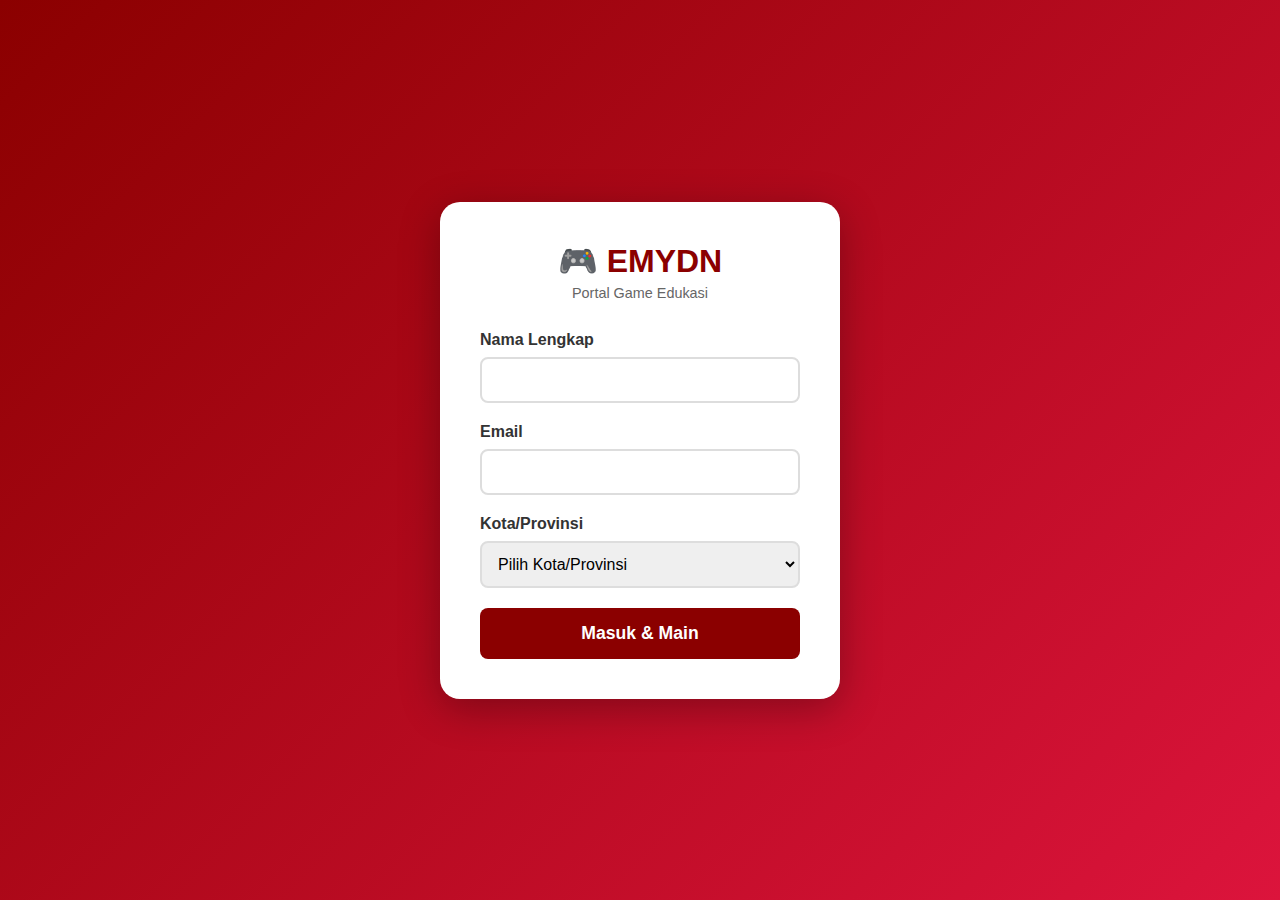
<file: emydn-games/tebak-lokasi.html>
<!DOCTYPE html>
<html lang="id">
<head>
    <meta charset="UTF-8">
    <meta name="viewport" content="width=device-width, initial-scale=1.0">
    <meta name="description" content="Tebak Lokasi Indonesia: pilih jawaban yang benar dari petunjuk. Latih pengetahuan geografi dengan game edukasi EMYDN.">
    <meta name="robots" content="index, follow">
    <meta name="keywords" content="tebak lokasi, geografi, game geografi, game edukasi, EMYDN, EMYDN games, Indonesia, belajar geografi, permainan pilihan ganda">
    <link rel="canonical" href="https://yogidiki.github.io/emydn_portal/emydn-games/tebak-lokasi.html">
    <meta property="og:type" content="website">
    <meta property="og:title" content="Tebak Lokasi - EMYDN EduGames">
    <meta property="og:description" content="Tebak Lokasi Indonesia: game edukasi geografi.">
    <meta property="og:url" content="https://yogidiki.github.io/emydn_portal/emydn-games/tebak-lokasi.html">
    <meta property="og:image" content="https://images.unsplash.com/photo-1550745165-9bc0b252726f?w=1200&q=80">
    <meta name="twitter:card" content="summary_large_image">
    <meta name="twitter:title" content="Tebak Lokasi - EMYDN EduGames">
    <meta name="twitter:description" content="Tebak Lokasi Indonesia: game edukasi geografi.">
    <meta name="twitter:image" content="https://images.unsplash.com/photo-1550745165-9bc0b252726f?w=1200&q=80">
    <script type="application/ld+json">
    {
      "@context": "https://schema.org",
      "@type": "SoftwareApplication",
      "name": "Tebak Lokasi - EMYDN EduGames",
      "applicationCategory": "EducationalGame",
      "operatingSystem": "Web",
      "genre": ["Educational","Geography"],
      "offers": {"@type": "Offer", "price": "0", "priceCurrency": "IDR"},
      "url": "https://yogidiki.github.io/emydn_portal/emydn-games/tebak-lokasi.html"
    }
    </script>
    <title>Tebak Lokasi - Emydn EduGames</title>
    <style>
        * {
            margin: 0;
            padding: 0;
            box-sizing: border-box;
        }
        body {
            font-family: 'Segoe UI', Tahoma, Geneva, Verdana, sans-serif;
            background: linear-gradient(135deg, #8B0000, #DC143C);
            min-height: 100vh;
            padding: 20px;
        }
        .container {
            max-width: 800px;
            margin: 0 auto;
        }
        .header {
            background: white;
            padding: 20px;
            border-radius: 15px;
            margin-bottom: 20px;
            box-shadow: 0 5px 20px rgba(0,0,0,0.2);
            display: flex;
            justify-content: space-between;
            align-items: center;
            flex-wrap: wrap;
        }
        .score-info {
            color: #8B0000;
            font-size: 1.2em;
            font-weight: bold;
        }
        .back-btn {
            padding: 10px 20px;
            background: #8B0000;
            color: white;
            border: none;
            border-radius: 8px;
            cursor: pointer;
            text-decoration: none;
            display: inline-block;
        }
        .game-area {
            background: white;
            padding: 40px;
            border-radius: 15px;
            box-shadow: 0 5px 20px rgba(0,0,0,0.2);
            text-align: center;
        }
        .game-title {
            color: #8B0000;
            font-size: 2em;
            margin-bottom: 10px;
        }
        .question-number {
            color: #666;
            margin-bottom: 20px;
        }
        .timer-container {
            margin-bottom: 20px;
        }
        .timer {
            font-size: 2em;
            color: #8B0000;
            font-weight: bold;
            margin-bottom: 10px;
        }
        .progress-bar {
            width: 100%;
            height: 10px;
            background: #f0f0f0;
            border-radius: 5px;
            overflow: hidden;
        }
        .progress-fill {
            height: 100%;
            background: #8B0000;
            transition: width 1s linear;
        }
        .clue-box {
            background: #f8f8f8;
            padding: 30px;
            border-radius: 10px;
            margin: 30px 0;
            font-size: 1.3em;
            color: #333;
            border: 3px dashed #8B0000;
        }
        .options-container {
            display: grid;
            grid-template-columns: 1fr;
            gap: 15px;
            margin-bottom: 20px;
        }
        .option-btn {
            padding: 20px;
            background: #f8f8f8;
            border: 3px solid #ddd;
            border-radius: 10px;
            font-size: 1.2em;
            cursor: pointer;
            transition: all 0.3s;
            color: #333;
        }
        .option-btn:hover {
            background: #8B0000;
            color: white;
            border-color: #8B0000;
            transform: translateY(-5px);
        }
        .option-btn.selected {
            background: #8B0000;
            color: white;
            border-color: #8B0000;
        }
        .submit-btn {
            padding: 15px 50px;
            background: #8B0000;
            color: white;
            border: none;
            border-radius: 8px;
            font-size: 1.2em;
            cursor: pointer;
            transition: background 0.3s;
        }
        .submit-btn:hover {
            background: #DC143C;
        }
        .submit-btn:disabled {
            background: #ccc;
            cursor: not-allowed;
        }
        .result-modal {
            display: none;
            position: fixed;
            top: 0;
            left: 0;
            width: 100%;
            height: 100%;
            background: rgba(0,0,0,0.7);
            justify-content: center;
            align-items: center;
            z-index: 1000;
        }
        .modal-content {
            background: white;
            padding: 40px;
            border-radius: 15px;
            text-align: center;
            max-width: 400px;
            width: 90%;
        }
        .modal-icon {
            font-size: 5em;
            margin-bottom: 20px;
        }
        .modal-title {
            font-size: 2em;
            margin-bottom: 10px;
            color: #8B0000;
        }
        .modal-text {
            color: #666;
            margin-bottom: 20px;
            font-size: 1.1em;
        }
        .modal-btn {
            padding: 12px 30px;
            background: #8B0000;
            color: white;
            border: none;
            border-radius: 8px;
            font-size: 1em;
            cursor: pointer;
            margin: 5px;
        }
        .final-score {
            background: #f8f8f8;
            padding: 20px;
            border-radius: 10px;
            margin: 20px 0;
        }
        .final-score h3 {
            color: #8B0000;
            margin-bottom: 10px;
        }
        @media (max-width: 768px) {
            .game-area {
                padding: 20px;
            }
            .clue-box {
                padding: 20px;
                font-size: 1.1em;
            }
        }
    </style>
</head>
<body>
    <div class="container">
        <div class="header">
            <div class="score-info">
                🎯 Skor: <span id="score">0</span>
            </div>
            <a href="menu.html" class="back-btn">← Kembali</a>
        </div>

        <div class="game-area">
            <h1 class="game-title">🌍 Tebak Lokasi Indonesia</h1>
            <p class="question-number">Soal <span id="questionNum">1</span> dari 20</p>
            
            <div class="timer-container">
                <div class="timer" id="timer">25</div>
                <div class="progress-bar">
                    <div class="progress-fill" id="progressFill"></div>
                </div>
            </div>

            <div class="clue-box" id="clueBox">
                Memuat soal...
            </div>

            <div class="options-container" id="optionsContainer">
                <!-- Options will be loaded here -->
            </div>

            <button class="submit-btn" id="submitBtn" onclick="checkAnswer()" disabled>Kirim Jawaban</button>
        </div>
    </div>

    <div class="result-modal" id="resultModal">
        <div class="modal-content">
            <div class="modal-icon" id="modalIcon">✅</div>
            <h2 class="modal-title" id="modalTitle">Benar!</h2>
            <p class="modal-text" id="modalText">Jawaban kamu tepat!</p>
            <button class="modal-btn" onclick="nextQuestion()">Lanjut</button>
        </div>
    </div>

    <div class="result-modal" id="finalModal">
        <div class="modal-content">
            <div class="modal-icon">🎉</div>
            <h2 class="modal-title">Permainan Selesai!</h2>
            <div class="final-score">
                <h3>Skor Akhir</h3>
                <p style="font-size: 2em; color: #8B0000; font-weight: bold;"><span id="finalScore">0</span></p>
                <p style="color: #666;">Jawaban Benar: <span id="correctAnswers">0</span>/20</p>
            </div>
            <button class="modal-btn" onclick="playAgain()">Main Lagi</button>
            <button class="modal-btn" onclick="goToMenu()">Pilih Game Lain</button>
        </div>
    </div>

    <script>
        let currentUser = JSON.parse(localStorage.getItem('currentUser'));
        if (!currentUser) {
            window.location.href = 'index.html';
        }

        let allSoal = JSON.parse(localStorage.getItem('soalTebakLokasi'));
        let selectedSoal = shuffleArray([...allSoal]).slice(0, 20);
        let currentQuestion = 0;
        let score = 0;
        let correctCount = 0;
        let timer;
        let timeLeft;
        let selectedAnswer = null;

        function shuffleArray(array) {
            for (let i = array.length - 1; i > 0; i--) {
                const j = Math.floor(Math.random() * (i + 1));
                [array[i], array[j]] = [array[j], array[i]];
            }
            return array;
        }

        function getTimerByLevel(level) {
            switch(level) {
                case 'mudah': return 25;
                case 'sedang': return 20;
                case 'sulit': return 15;
                default: return 20;
            }
        }

        function loadQuestion() {
            if (currentQuestion >= selectedSoal.length) {
                endGame();
                return;
            }

            const soal = selectedSoal[currentQuestion];
            document.getElementById('questionNum').textContent = currentQuestion + 1;
            document.getElementById('clueBox').textContent = soal.clue;
            
            // Load options
            const optionsContainer = document.getElementById('optionsContainer');
            optionsContainer.innerHTML = '';
            selectedAnswer = null;
            document.getElementById('submitBtn').disabled = true;
            
            const shuffledOptions = shuffleArray([...soal.options]);
            shuffledOptions.forEach(option => {
                const btn = document.createElement('button');
                btn.className = 'option-btn';
                btn.textContent = option;
                btn.onclick = () => selectOption(btn, option);
                optionsContainer.appendChild(btn);
            });
            
            timeLeft = getTimerByLevel(soal.level);
            startTimer();
        }

        function selectOption(btn, answer) {
            // Remove previous selection
            document.querySelectorAll('.option-btn').forEach(b => {
                b.classList.remove('selected');
            });
            
            // Add selection to clicked button
            btn.classList.add('selected');
            selectedAnswer = answer;
            document.getElementById('submitBtn').disabled = false;
        }

        function startTimer() {
            clearInterval(timer);
            const maxTime = timeLeft;
            document.getElementById('timer').textContent = timeLeft;
            document.getElementById('progressFill').style.width = '100%';

            timer = setInterval(() => {
                timeLeft--;
                document.getElementById('timer').textContent = timeLeft;
                const percentage = (timeLeft / maxTime) * 100;
                document.getElementById('progressFill').style.width = percentage + '%';

                if (timeLeft <= 0) {
                    clearInterval(timer);
                    showResult(false, selectedSoal[currentQuestion].answer);
                }
            }, 1000);
        }

        function checkAnswer() {
            clearInterval(timer);
            
            if (!selectedAnswer) return;
            
            const correctAnswer = selectedSoal[currentQuestion].answer;
            const isCorrect = selectedAnswer === correctAnswer;
            
            if (isCorrect) {
                score += 10;
                correctCount++;
                document.getElementById('score').textContent = score;
            }
            
            showResult(isCorrect, correctAnswer);
        }

        function showResult(isCorrect, correctAnswer) {
            const modal = document.getElementById('resultModal');
            const icon = document.getElementById('modalIcon');
            const title = document.getElementById('modalTitle');
            const text = document.getElementById('modalText');

            if (isCorrect) {
                icon.textContent = '✅';
                title.textContent = 'Benar!';
                text.textContent = 'Hebat! Kamu tahu lokasinya!';
            } else {
                icon.textContent = '❌';
                title.textContent = 'Salah!';
                text.textContent = `Jawaban yang benar: ${correctAnswer}`;
            }

            modal.style.display = 'flex';
        }

        function nextQuestion() {
            document.getElementById('resultModal').style.display = 'none';
            currentQuestion++;
            loadQuestion();
        }

        function endGame() {
            clearInterval(timer);
            
            let leaderboard = JSON.parse(localStorage.getItem('leaderboard')) || [];
            leaderboard.push({
                nama: currentUser.nama,
                kota: currentUser.kota,
                score: score,
                game: 'Tebak Lokasi',
                date: new Date().toISOString()
            });
            localStorage.setItem('leaderboard', JSON.stringify(leaderboard));

            document.getElementById('finalScore').textContent = score;
            document.getElementById('correctAnswers').textContent = correctCount;
            document.getElementById('finalModal').style.display = 'flex';
        }

        function playAgain() {
            location.reload();
        }

        function goToMenu() {
            window.location.href = 'menu.html';
        }

        loadQuestion();
    </script>
</body>
</html>
</file>
